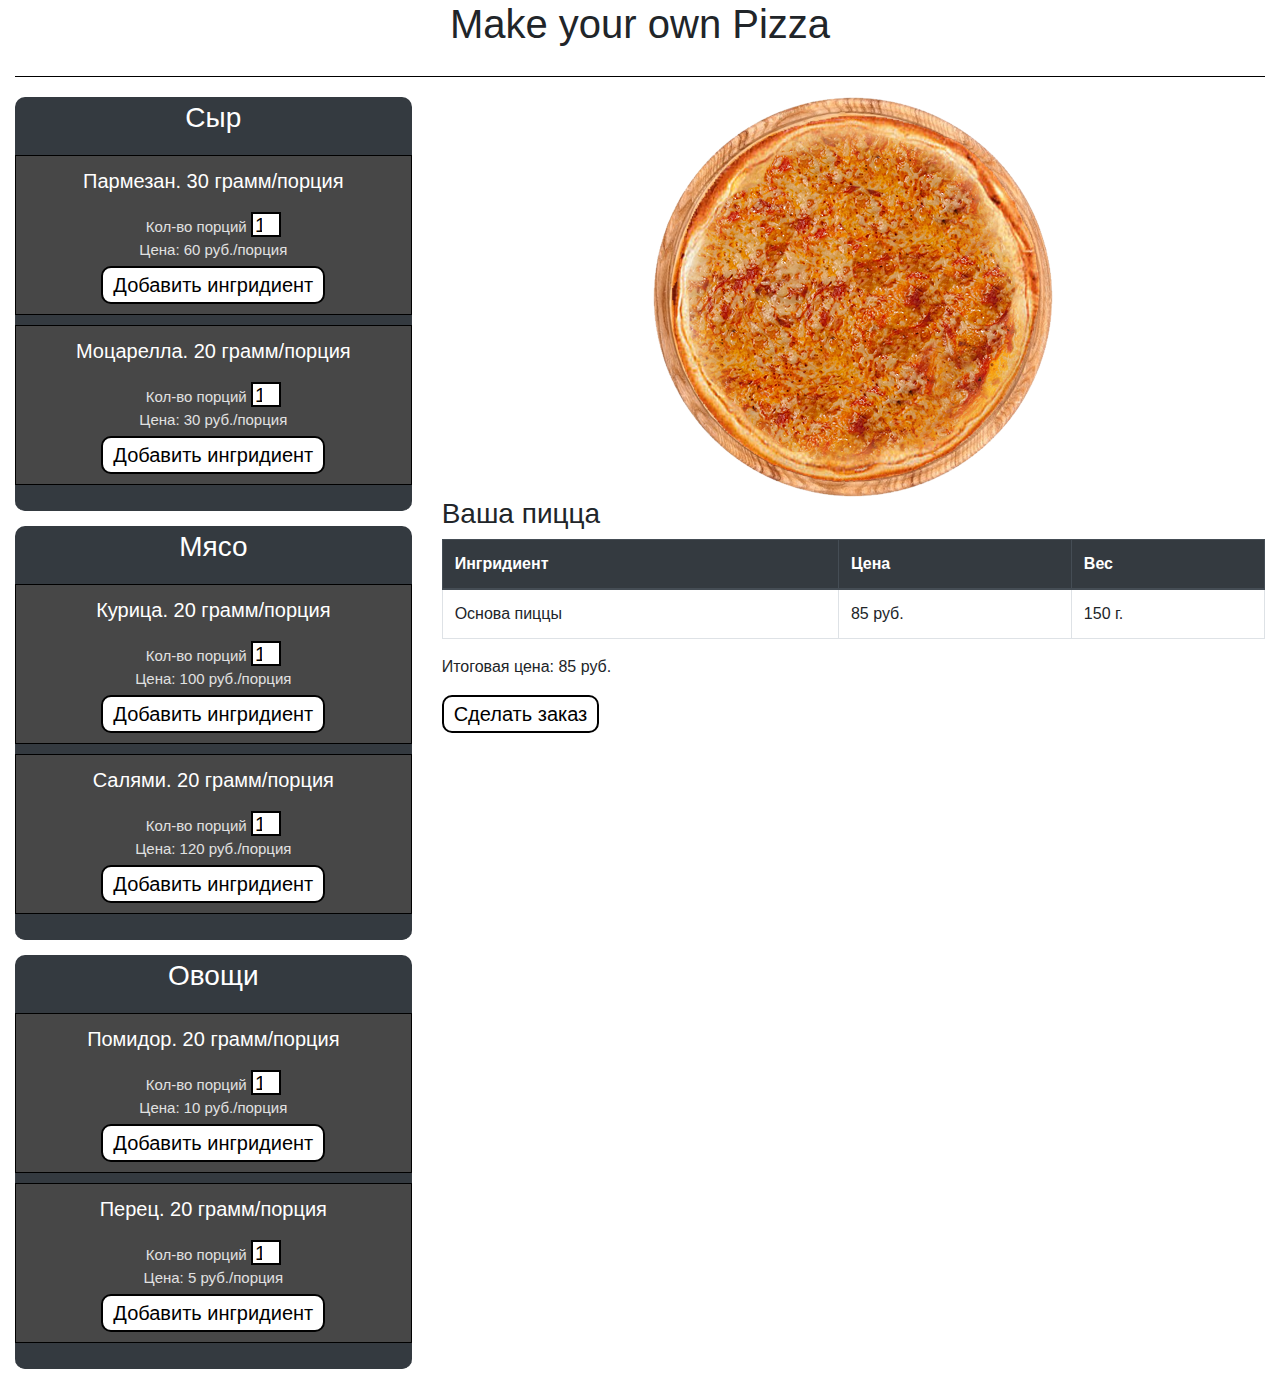
<file: index.html>
<!DOCTYPE html><html lang=en><head><meta charset=utf-8><meta http-equiv=X-UA-Compatible content="IE=edge"><meta name=viewport content="width=device-width,initial-scale=1"><link rel=icon href=/favicon.ico><title>pizzaconstr</title><link href=/css/app.d660dda8.css rel=preload as=style><link href=/css/chunk-vendors.37f32fd6.css rel=preload as=style><link href=/js/app.a43358a7.js rel=preload as=script><link href=/js/chunk-vendors.5121b0fc.js rel=preload as=script><link href=/css/chunk-vendors.37f32fd6.css rel=stylesheet><link href=/css/app.d660dda8.css rel=stylesheet></head><body><noscript><strong>We're sorry but pizzaconstr doesn't work properly without JavaScript enabled. Please enable it to continue.</strong></noscript><div id=app></div><script src=/js/chunk-vendors.5121b0fc.js></script><script src=/js/app.a43358a7.js></script></body></html>
</file>
